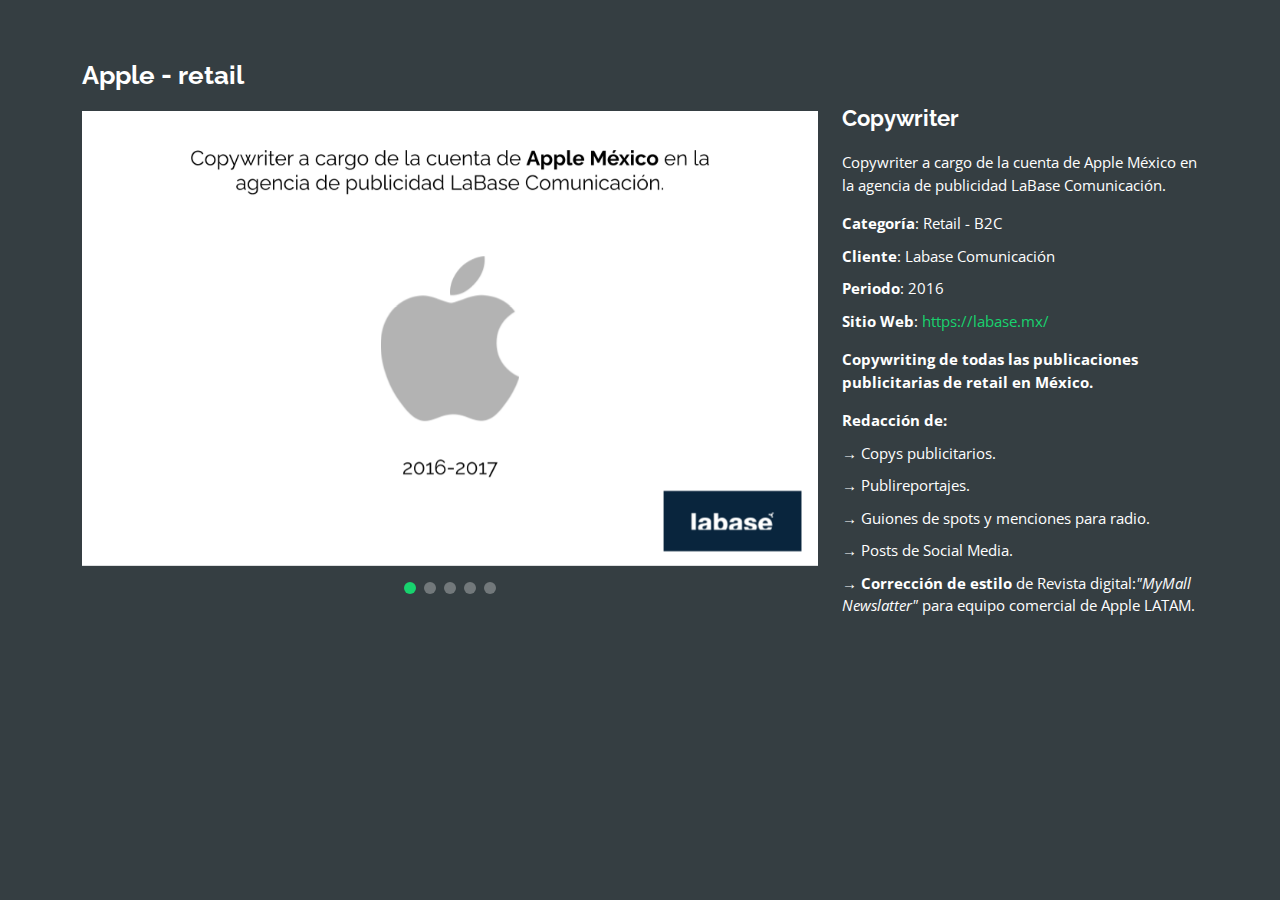
<file: detalles-Apple.html>
<!DOCTYPE html>
<html lang="en">

<head>
  <meta charset="utf-8">
  <meta content="width=device-width, initial-scale=1.0" name="viewport">

  <title>Portafolio - Apple</title>
  <meta content="" name="description">
  <meta content="" name="keywords">

  <!-- Favicons -->
  <link href="assets/img/favicon.png" rel="icon">
  <link href="assets/img/apple-touch-icon.png" rel="apple-touch-icon">

  <!-- Google Fonts -->
  <link href="https://fonts.googleapis.com/css?family=Open+Sans:300,300i,400,400i,600,600i,700,700i|Raleway:300,300i,400,400i,500,500i,600,600i,700,700i|Poppins:300,300i,400,400i,500,500i,600,600i,700,700i" rel="stylesheet">

  <!-- Vendor CSS Files -->
  <link href="assets/vendor/bootstrap/css/bootstrap.min.css" rel="stylesheet">
  <link href="assets/vendor/bootstrap-icons/bootstrap-icons.css" rel="stylesheet">
  <link href="assets/vendor/boxicons/css/boxicons.min.css" rel="stylesheet">
  <link href="assets/vendor/glightbox/css/glightbox.min.css" rel="stylesheet">
  <link href="assets/vendor/remixicon/remixicon.css" rel="stylesheet">
  <link href="assets/vendor/swiper/swiper-bundle.min.css" rel="stylesheet">

  <!-- Template Main CSS File -->
  <link href="assets/css/style.css" rel="stylesheet">

  <!-- =======================================================
  * Template Name: Personal
  * Updated: Mar 10 2023 with Bootstrap v5.2.3
  * Template URL: https://bootstrapmade.com/personal-free-resume-bootstrap-template/
  * Author: BootstrapMade.com
  * License: https://bootstrapmade.com/license/
  ======================================================== -->
</head>

<body>

  <main id="main">

    <!-- ======= Portfolio Details ======= -->
    <div id="portfolio-details" class="portfolio-details">
      <div class="container">

        <div class="row">

          <div class="col-lg-8">
            <h2 class="portfolio-title">Apple - retail</h2>

            <div class="portfolio-details-slider swiper">
              <div class="swiper-wrapper align-items-center">

                <div class="swiper-slide">
                  <img src="assets/img/portfolio/Prtflio-Apple0.png" class="portfolio-slide-img" alt="">
                </div>

                <div class="swiper-slide">
                  <img src="assets/img/portfolio/Prtflio-Apple1.png" class="portfolio-slide-img" alt="">
                </div>

                <div class="swiper-slide">
                  <img src="assets/img/portfolio/Prtflio-Apple2.png" class="portfolio-slide-img" alt="">
                </div>

                <div class="swiper-slide">
                  <img src="assets/img/portfolio/Prtflio-Apple3.png" class="portfolio-slide-img" alt="">
                </div>

                <div class="swiper-slide">
                  <img src="assets/img/portfolio/Prtflio-Apple4.png" class="portfolio-slide-img" alt="">
                </div>
                
            

              </div>
              <div class="swiper-pagination"></div>
            </div>

          </div>

          <div class="col-lg-4 portfolio-info">
            <h3><strong>Copywriter</strong></h3> 
            <p>Copywriter a cargo de la cuenta de Apple México en la agencia de publicidad LaBase Comunicación.</p>
            <ul>
              <li><strong>Categoría</strong>: Retail - B2C</li>
              <li><strong>Cliente</strong>: Labase Comunicación</li>
              <li><strong>Periodo</strong>: 2016</li>
              <li><strong>Sitio Web</strong>: <a href="https://labase.mx/">https://labase.mx/</a></li>
            </ul>

            <p><strong>Copywriting de todas las publicaciones publicitarias de retail en México.</strong>
            <ul>
              <li><strong>Redacción de:</strong></li>
              <li>→ Copys publicitarios.</li>
              <li>→ Publireportajes.</li>
              <li>→ Guiones de spots y menciones para radio.</li>
              <li>→ Posts de Social Media.</li>
              <li>→ <strong>Corrección de estilo</strong> de Revista digital:<i>"MyMall Newslatter"</i> para equipo comercial de Apple LATAM.</li>
            </ul>
            </p>
          </div>

        </div>

      </div>
    </div><!-- End Portfolio Details -->

  </main><!-- End #main -->

  <div class="credits">
    <!-- All the links in the footer should remain intact. -->
    <!-- You can delete the links only if you purchased the pro version. -->
    <!-- Licensing information: https://bootstrapmade.com/license/ -->
    <!-- Purchase the pro version with working PHP/AJAX contact form: https://bootstrapmade.com/personal-free-resume-bootstrap-template/ -->
    <!-- Designed by <a href="https://bootstrapmade.com/">BootstrapMade</a>-->
  </div>

  <!-- Vendor JS Files -->
  <script src="assets/vendor/purecounter/purecounter_vanilla.js"></script>
  <script src="assets/vendor/bootstrap/js/bootstrap.bundle.min.js"></script>
  <script src="assets/vendor/glightbox/js/glightbox.min.js"></script>
  <script src="assets/vendor/isotope-layout/isotope.pkgd.min.js"></script>
  <script src="assets/vendor/swiper/swiper-bundle.min.js"></script>
  <script src="assets/vendor/waypoints/noframework.waypoints.js"></script>
  <script src="assets/vendor/php-email-form/validate.js"></script>

  <!-- Template Main JS File -->
  <script src="assets/js/main.js"></script>

</body>

</html>
</file>
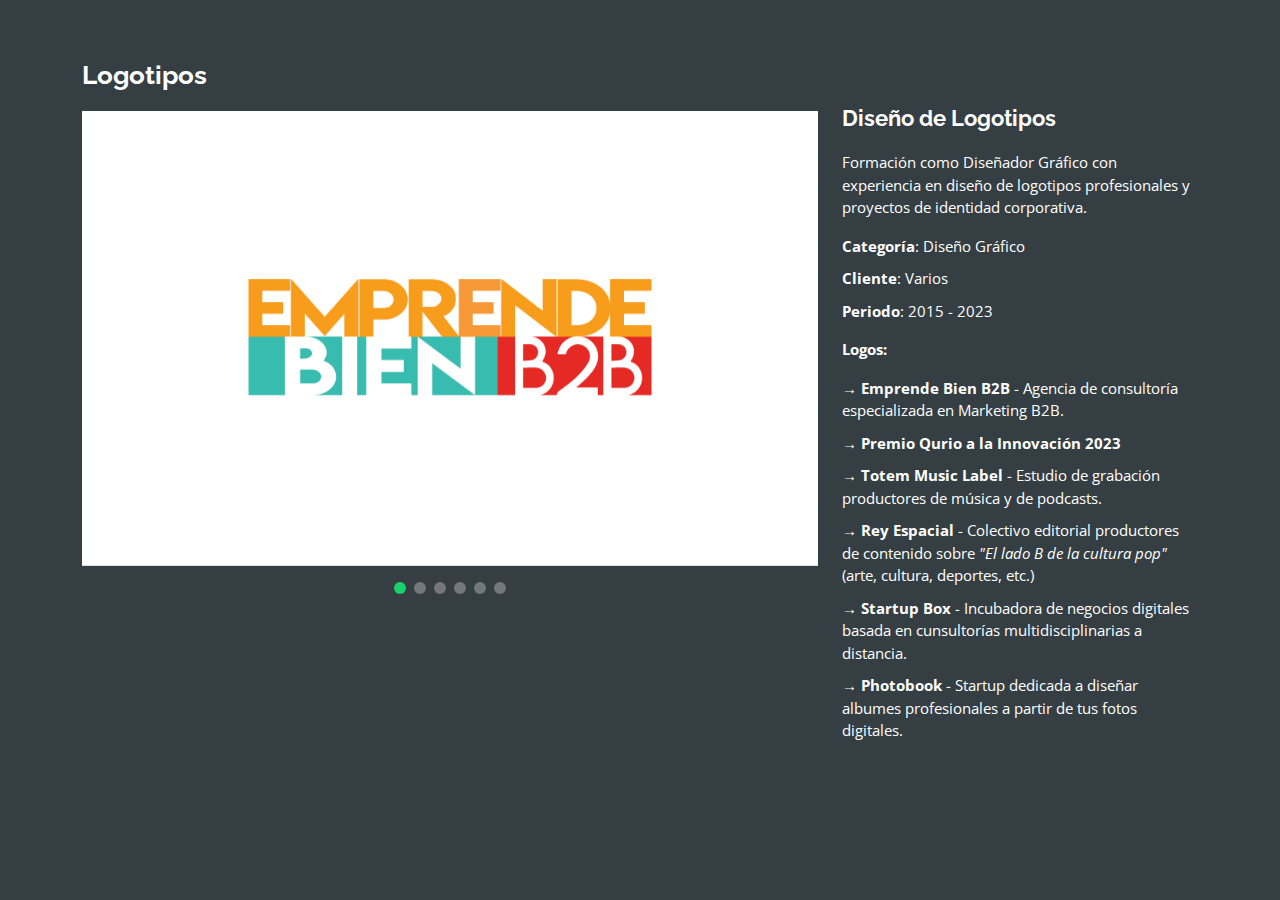
<file: detalles-Logos.html>
<!DOCTYPE html>
<html lang="en">

<head>
  <meta charset="utf-8">
  <meta content="width=device-width, initial-scale=1.0" name="viewport">

  <title>Portafolio - Diseño gráfico de Logotipos</title>
  <meta content="" name="description">
  <meta content="" name="keywords">

  <!-- Favicons -->
  <link href="assets/img/favicon.png" rel="icon">
  <link href="assets/img/apple-touch-icon.png" rel="apple-touch-icon">

  <!-- Google Fonts -->
  <link href="https://fonts.googleapis.com/css?family=Open+Sans:300,300i,400,400i,600,600i,700,700i|Raleway:300,300i,400,400i,500,500i,600,600i,700,700i|Poppins:300,300i,400,400i,500,500i,600,600i,700,700i" rel="stylesheet">

  <!-- Vendor CSS Files -->
  <link href="assets/vendor/bootstrap/css/bootstrap.min.css" rel="stylesheet">
  <link href="assets/vendor/bootstrap-icons/bootstrap-icons.css" rel="stylesheet">
  <link href="assets/vendor/boxicons/css/boxicons.min.css" rel="stylesheet">
  <link href="assets/vendor/glightbox/css/glightbox.min.css" rel="stylesheet">
  <link href="assets/vendor/remixicon/remixicon.css" rel="stylesheet">
  <link href="assets/vendor/swiper/swiper-bundle.min.css" rel="stylesheet">

  <!-- Template Main CSS File -->
  <link href="assets/css/style.css" rel="stylesheet">

  <!-- =======================================================
  * Template Name: Personal
  * Updated: Mar 10 2023 with Bootstrap v5.2.3
  * Template URL: https://bootstrapmade.com/personal-free-resume-bootstrap-template/
  * Author: BootstrapMade.com
  * License: https://bootstrapmade.com/license/
  ======================================================== -->
</head>

<body>

  <main id="main">

    <!-- ======= Portfolio Details ======= -->
    <div id="portfolio-details" class="portfolio-details">
      <div class="container">

        <div class="row">

          <div class="col-lg-8">
            <h2 class="portfolio-title">Logotipos</h2>

            <div class="portfolio-details-slider swiper">
              <div class="swiper-wrapper align-items-center">

                <div class="swiper-slide">
                  <img src="assets/img/portfolio/Prtflio-Logos1.png" class="portfolio-slide-img" alt="">
                </div>

                <div class="swiper-slide">
                  <img src="assets/img/portfolio/Prtflio-Logos2.png" class="portfolio-slide-img" alt="">
                </div>

                <div class="swiper-slide">
                  <img src="assets/img/portfolio/Prtflio-Logos3.png" class="portfolio-slide-img" alt="">
                </div>

                <div class="swiper-slide">
                  <img src="assets/img/portfolio/Prtflio-Logos5.png" class="portfolio-slide-img" alt="">
                </div>

                <div class="swiper-slide">
                  <img src="assets/img/portfolio/Prtflio-Logos4.png" class="portfolio-slide-img" alt="">
                </div>
                
                <div class="swiper-slide">
                  <img src="assets/img/portfolio/Prtflio-Logos6.png" class="portfolio-slide-img" alt="">
                </div>

              </div>
              <div class="swiper-pagination"></div>
            </div>

          </div>

          <div class="col-lg-4 portfolio-info">
            <h3><strong>Diseño de Logotipos</strong></h3> 
            <p>Formación como Diseñador Gráfico con experiencia en diseño de logotipos profesionales y proyectos de identidad corporativa.</p>
            <ul>
              <li><strong>Categoría</strong>: Diseño Gráfico</li>
              <li><strong>Cliente</strong>: Varios</li>
              <li><strong>Periodo</strong>: 2015 - 2023</li>
            </ul>

            <p><strong>Logos:</strong>
            <ul>
              <li>→ <strong>Emprende Bien B2B</strong> - Agencia de consultoría especializada en Marketing B2B.</li>
              <li>→ <strong>Premio Qurio a la Innovación 2023</strong></li>
              <li>→ <strong>Totem Music Label</strong> - Estudio de grabación productores de música y de podcasts.</li>
              <li>→ <strong>Rey Espacial</strong> - Colectivo editorial productores de contenido sobre <i>"El lado B de la cultura pop"</i> (arte, cultura, deportes, etc.)</li>
              <li>→ <strong>Startup Box</strong> - Incubadora de negocios digitales basada en cunsultorías multidisciplinarias a distancia.</li>
              <li>→ <strong>Photobook</strong> - Startup dedicada a diseñar albumes profesionales a partir de tus fotos digitales.</li>
            </ul>
            </p>
          </div>

        </div>

      </div>
    </div><!-- End Portfolio Details -->

  </main><!-- End #main -->

  <div class="credits">
    <!-- All the links in the footer should remain intact. -->
    <!-- You can delete the links only if you purchased the pro version. -->
    <!-- Licensing information: https://bootstrapmade.com/license/ -->
    <!-- Purchase the pro version with working PHP/AJAX contact form: https://bootstrapmade.com/personal-free-resume-bootstrap-template/ -->
    <!-- Designed by <a href="https://bootstrapmade.com/">BootstrapMade</a>-->
  </div>

  <!-- Vendor JS Files -->
  <script src="assets/vendor/purecounter/purecounter_vanilla.js"></script>
  <script src="assets/vendor/bootstrap/js/bootstrap.bundle.min.js"></script>
  <script src="assets/vendor/glightbox/js/glightbox.min.js"></script>
  <script src="assets/vendor/isotope-layout/isotope.pkgd.min.js"></script>
  <script src="assets/vendor/swiper/swiper-bundle.min.js"></script>
  <script src="assets/vendor/waypoints/noframework.waypoints.js"></script>
  <script src="assets/vendor/php-email-form/validate.js"></script>

  <!-- Template Main JS File -->
  <script src="assets/js/main.js"></script>

</body>

</html>
</file>
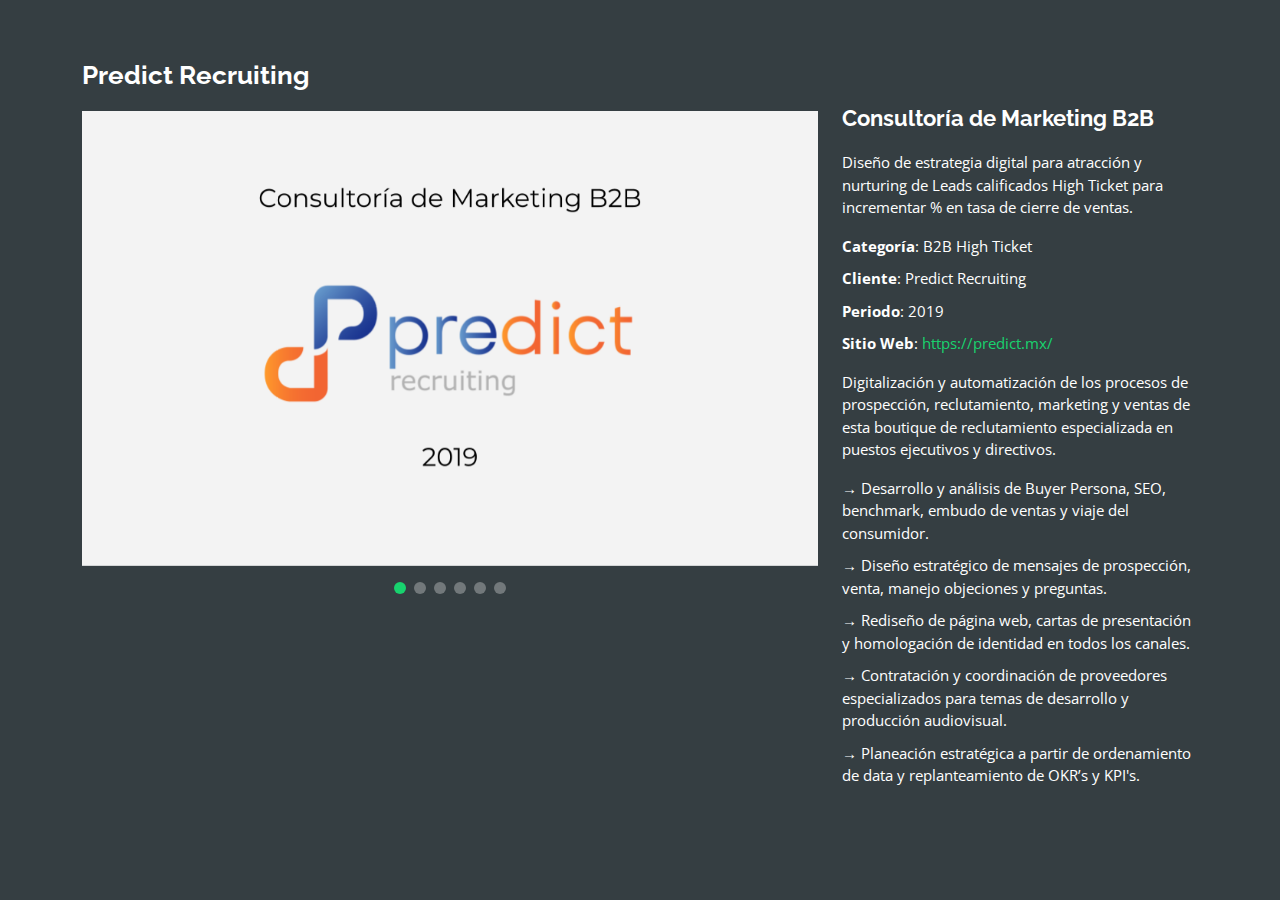
<file: detalles-Predict.html>
<!DOCTYPE html>
<html lang="en">

<head>
  <meta charset="utf-8">
  <meta content="width=device-width, initial-scale=1.0" name="viewport">

  <title>Portafolio - Predict Recruiting</title>
  <meta content="" name="description">
  <meta content="" name="keywords">

  <!-- Favicons -->
  <link href="assets/img/favicon.png" rel="icon">
  <link href="assets/img/apple-touch-icon.png" rel="apple-touch-icon">

  <!-- Google Fonts -->
  <link href="https://fonts.googleapis.com/css?family=Open+Sans:300,300i,400,400i,600,600i,700,700i|Raleway:300,300i,400,400i,500,500i,600,600i,700,700i|Poppins:300,300i,400,400i,500,500i,600,600i,700,700i" rel="stylesheet">

  <!-- Vendor CSS Files -->
  <link href="assets/vendor/bootstrap/css/bootstrap.min.css" rel="stylesheet">
  <link href="assets/vendor/bootstrap-icons/bootstrap-icons.css" rel="stylesheet">
  <link href="assets/vendor/boxicons/css/boxicons.min.css" rel="stylesheet">
  <link href="assets/vendor/glightbox/css/glightbox.min.css" rel="stylesheet">
  <link href="assets/vendor/remixicon/remixicon.css" rel="stylesheet">
  <link href="assets/vendor/swiper/swiper-bundle.min.css" rel="stylesheet">

  <!-- Template Main CSS File -->
  <link href="assets/css/style.css" rel="stylesheet">

  <!-- =======================================================
  * Template Name: Personal
  * Updated: Mar 10 2023 with Bootstrap v5.2.3
  * Template URL: https://bootstrapmade.com/personal-free-resume-bootstrap-template/
  * Author: BootstrapMade.com
  * License: https://bootstrapmade.com/license/
  ======================================================== -->
</head>

<body>

  <main id="main">

    <!-- ======= Portfolio Details ======= -->
    <div id="portfolio-details" class="portfolio-details">
      <div class="container">

        <div class="row">

          <div class="col-lg-8">
            <h2 class="portfolio-title">Predict Recruiting</h2>

            <div class="portfolio-details-slider swiper">
              <div class="swiper-wrapper align-items-center">

                <div class="swiper-slide">
                  <img src="assets/img/portfolio/Prtflio-Predict0.png" class="portfolio-slide-img" alt="">
                </div>

                <div class="swiper-slide">
                  <img src="assets/img/portfolio/Prtflio-Predict1.png" class="portfolio-slide-img" alt="">
                </div>

                <div class="swiper-slide">
                  <img src="assets/img/portfolio/Prtflio-Predict2.png" class="portfolio-slide-img" alt="">
                </div>

                <div class="swiper-slide">
                  <img src="assets/img/portfolio/Prtflio-Predict3.png" class="portfolio-slide-img" alt="">
                </div>

                <div class="swiper-slide">
                  <img src="assets/img/portfolio/Prtflio-Predict4.png" class="portfolio-slide-img" alt="">
                </div>
                
                <div class="swiper-slide">
                  <img src="assets/img/portfolio/Prtflio-Predict5.png" class="portfolio-slide-img" alt="">
                </div>

              </div>
              <div class="swiper-pagination"></div>
            </div>

          </div>

          <div class="col-lg-4 portfolio-info">
            <h3><strong>Consultoría de Marketing B2B</strong></h3> 
            <p>Diseño de estrategia digital para atracción y nurturing de Leads calificados High Ticket para incrementar % en tasa de cierre de ventas.</p>
            <ul>
              <li><strong>Categoría</strong>: B2B High Ticket</li>
              <li><strong>Cliente</strong>: Predict Recruiting</li>
              <li><strong>Periodo</strong>: 2019</li>
              <li><strong>Sitio Web</strong>: <a href="https://predict.mx/">https://predict.mx/</a></li>
            </ul>

            <p>Digitalización y automatización de los procesos de prospección, reclutamiento, marketing y ventas de esta boutique de reclutamiento especializada en puestos ejecutivos y directivos.
            <ul>
              <li>→ Desarrollo y análisis de Buyer Persona, SEO, benchmark, embudo de ventas y viaje del consumidor.</li>
              <li>→ Diseño estratégico de mensajes de prospección, venta, manejo objeciones y preguntas.</li>
              <li>→ Rediseño de página web, cartas de presentación y homologación de identidad en todos los canales.</li>
              <li>→ Contratación y coordinación de proveedores especializados para temas de desarrollo y producción audiovisual.</li>
              <li>→ Planeación estratégica a partir de ordenamiento de data y replanteamiento de OKR’s y KPI's.</li>
            </ul>
            </p>
          </div>

        </div>

      </div>
    </div><!-- End Portfolio Details -->

  </main><!-- End #main -->

  <div class="credits">
    <!-- All the links in the footer should remain intact. -->
    <!-- You can delete the links only if you purchased the pro version. -->
    <!-- Licensing information: https://bootstrapmade.com/license/ -->
    <!-- Purchase the pro version with working PHP/AJAX contact form: https://bootstrapmade.com/personal-free-resume-bootstrap-template/ -->
    <!-- Designed by <a href="https://bootstrapmade.com/">BootstrapMade</a>-->
  </div>

  <!-- Vendor JS Files -->
  <script src="assets/vendor/purecounter/purecounter_vanilla.js"></script>
  <script src="assets/vendor/bootstrap/js/bootstrap.bundle.min.js"></script>
  <script src="assets/vendor/glightbox/js/glightbox.min.js"></script>
  <script src="assets/vendor/isotope-layout/isotope.pkgd.min.js"></script>
  <script src="assets/vendor/swiper/swiper-bundle.min.js"></script>
  <script src="assets/vendor/waypoints/noframework.waypoints.js"></script>
  <script src="assets/vendor/php-email-form/validate.js"></script>

  <!-- Template Main JS File -->
  <script src="assets/js/main.js"></script>

</body>

</html>
</file>
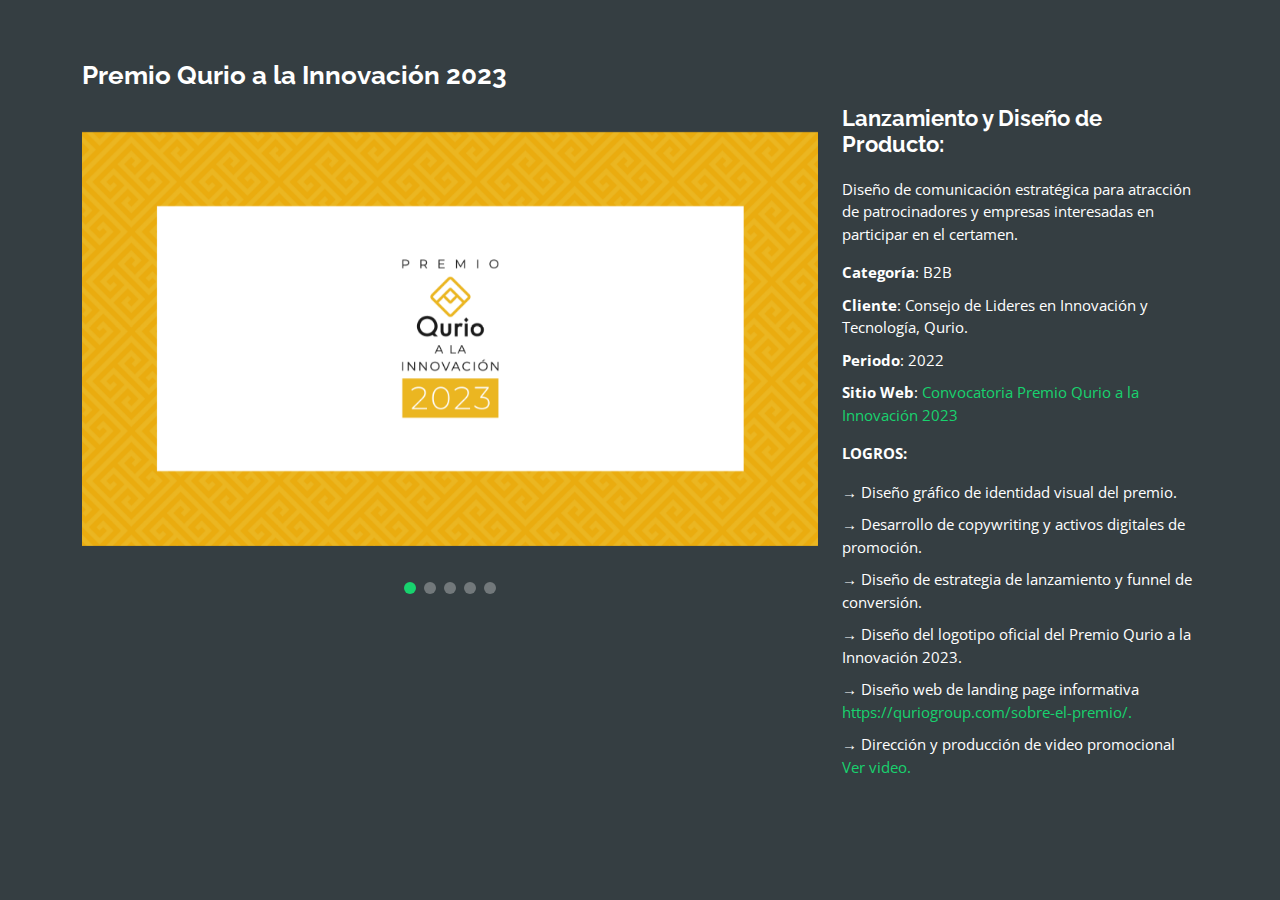
<file: detalles-PremioQurio.html>
<!DOCTYPE html>
<html lang="en">

<head>
  <meta charset="utf-8">
  <meta content="width=device-width, initial-scale=1.0" name="viewport">

  <title>Portafolio - Premio Qurio a la Innovación</title>
  <meta content="" name="description">
  <meta content="" name="keywords">

  <!-- Favicons -->
  <link href="assets/img/favicon.png" rel="icon">
  <link href="assets/img/apple-touch-icon.png" rel="apple-touch-icon">

  <!-- Google Fonts -->
  <link href="https://fonts.googleapis.com/css?family=Open+Sans:300,300i,400,400i,600,600i,700,700i|Raleway:300,300i,400,400i,500,500i,600,600i,700,700i|Poppins:300,300i,400,400i,500,500i,600,600i,700,700i" rel="stylesheet">

  <!-- Vendor CSS Files -->
  <link href="assets/vendor/bootstrap/css/bootstrap.min.css" rel="stylesheet">
  <link href="assets/vendor/bootstrap-icons/bootstrap-icons.css" rel="stylesheet">
  <link href="assets/vendor/boxicons/css/boxicons.min.css" rel="stylesheet">
  <link href="assets/vendor/glightbox/css/glightbox.min.css" rel="stylesheet">
  <link href="assets/vendor/remixicon/remixicon.css" rel="stylesheet">
  <link href="assets/vendor/swiper/swiper-bundle.min.css" rel="stylesheet">

  <!-- Template Main CSS File -->
  <link href="assets/css/style.css" rel="stylesheet">

  <!-- =======================================================
  * Template Name: Personal
  * Updated: Mar 10 2023 with Bootstrap v5.2.3
  * Template URL: https://bootstrapmade.com/personal-free-resume-bootstrap-template/
  * Author: BootstrapMade.com
  * License: https://bootstrapmade.com/license/
  ======================================================== -->
</head>

<body>

  <main id="main">

    <!-- ======= Portfolio Details ======= -->
    <div id="portfolio-details" class="portfolio-details">
      <div class="container">

        <div class="row">

          <div class="col-lg-8">
            <h2 class="portfolio-title">Premio Qurio a la Innovación 2023</h2>

            <div class="portfolio-details-slider swiper">
              <div class="swiper-wrapper align-items-center">

                <div class="swiper-slide">
                  <img src="assets/img/portfolio/Prtflio-PQurio0.png" class="portfolio-slide-img" alt="">
                </div>

                <div class="swiper-slide">
                  <img src="assets/img/portfolio/Prtflio-PQurio1.png" class="portfolio-slide-img" alt="">
                </div>

                <div class="swiper-slide">
                  <img src="assets/img/portfolio/Prtflio-PQurio2.png" class="portfolio-slide-img" alt="">
                </div>

                <div class="swiper-slide">
                  <img src="assets/img/portfolio/Prtflio-PQurio3.png" class="portfolio-slide-img" alt="">
                </div>

                <div class="swiper-slide">
                 <!-- <iframe width="100%" height="400" src="https://www.youtube.com/embed/tWZQwfl2ZBY" title="YouTube video player" frameborder="0" allow="accelerometer; autoplay; clipboard-write; encrypted-media; gyroscope; picture-in-picture; web-share" allowfullscreen></iframe>-->
                 <a href="https://youtu.be/tWZQwfl2ZBY" target="_blank" rel="noopener noreferrer"><img src="assets/img/portfolio/Prtflio-PQurio4.png" class="portfolio-slide-img" alt=""></a>
                </div>

              </div>
              <div class="swiper-pagination"></div>
            </div>

          </div>

          <div class="col-lg-4 portfolio-info">
            <h3><strong>Lanzamiento y Diseño de Producto:</strong></h3> 
            <p>Diseño de comunicación estratégica para atracción de patrocinadores y empresas interesadas en participar en el certamen.</p>
            <ul>
              <li><strong>Categoría</strong>: B2B </li>
              <li><strong>Cliente</strong>: Consejo de Lideres en Innovación y Tecnología, Qurio.</li>
              <li><strong>Periodo</strong>: 2022</li>
              <li><strong>Sitio Web</strong>: <a href="https://quriogroup.com/sobre-el-premio/">Convocatoria Premio Qurio a la Innovación 2023</a></li>
            </ul>

            <p><strong>LOGROS:</strong>
            <ul>
              <li>→ Diseño gráfico de identidad visual del premio.</li>
              <li>→ Desarrollo de copywriting y activos digitales de promoción.</li>
              <li>→ Diseño de estrategia de lanzamiento y funnel de conversión.</li>
              <li>→ Diseño del logotipo oficial del Premio Qurio a la Innovación 2023.</li>
              <li>→ Diseño web de landing page informativa <a href="https://quriogroup.com/sobre-el-premio/">https://quriogroup.com/sobre-el-premio/.</a></li>
              <li>→ Dirección y producción de video promocional <a href="https://youtu.be/tWZQwfl2ZBY" target="_blank" rel="noopener noreferrer">Ver video.</a></li>
            </ul>
            </p>
          </div>

        </div>

      </div>
    </div><!-- End Portfolio Details -->

  </main><!-- End #main -->

  <div class="credits">
    <!-- All the links in the footer should remain intact. -->
    <!-- You can delete the links only if you purchased the pro version. -->
    <!-- Licensing information: https://bootstrapmade.com/license/ -->
    <!-- Purchase the pro version with working PHP/AJAX contact form: https://bootstrapmade.com/personal-free-resume-bootstrap-template/ -->
    <!-- Designed by <a href="https://bootstrapmade.com/">BootstrapMade</a>-->
  </div>

  <!-- Vendor JS Files -->
  <script src="assets/vendor/purecounter/purecounter_vanilla.js"></script>
  <script src="assets/vendor/bootstrap/js/bootstrap.bundle.min.js"></script>
  <script src="assets/vendor/glightbox/js/glightbox.min.js"></script>
  <script src="assets/vendor/isotope-layout/isotope.pkgd.min.js"></script>
  <script src="assets/vendor/swiper/swiper-bundle.min.js"></script>
  <script src="assets/vendor/waypoints/noframework.waypoints.js"></script>
  <script src="assets/vendor/php-email-form/validate.js"></script>

  <!-- Template Main JS File -->
  <script src="assets/js/main.js"></script>

</body>

</html>
</file>
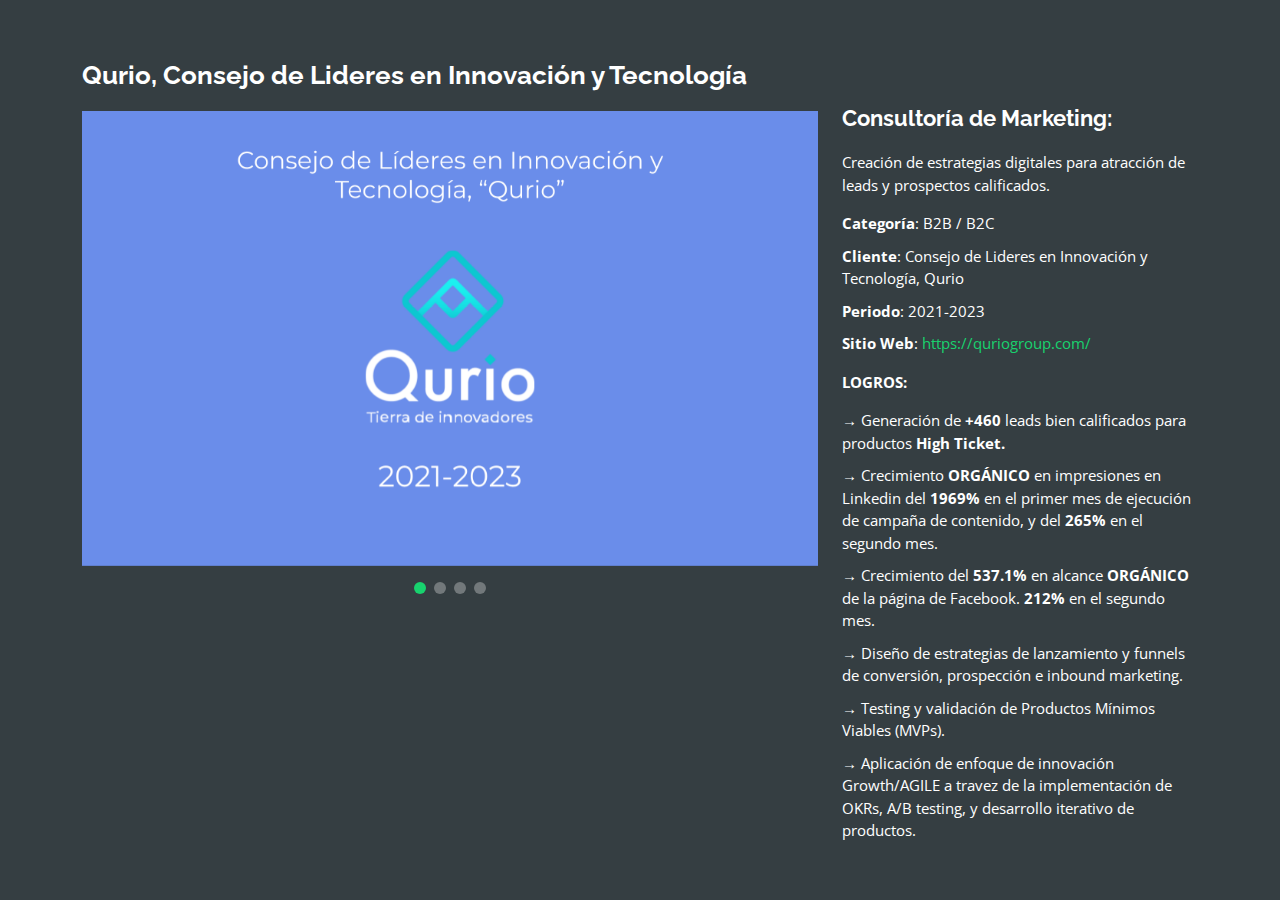
<file: detalles-Qurio.html>
<!DOCTYPE html>
<html lang="en">

<head>
  <meta charset="utf-8">
  <meta content="width=device-width, initial-scale=1.0" name="viewport">

  <title>Portafolio - Qurio, Consejo de Lideres en Innovación y Tecnología</title>
  <meta content="" name="description">
  <meta content="" name="keywords">

  <!-- Favicons -->
  <link href="assets/img/favicon.png" rel="icon">
  <link href="assets/img/apple-touch-icon.png" rel="apple-touch-icon">

  <!-- Google Fonts -->
  <link href="https://fonts.googleapis.com/css?family=Open+Sans:300,300i,400,400i,600,600i,700,700i|Raleway:300,300i,400,400i,500,500i,600,600i,700,700i|Poppins:300,300i,400,400i,500,500i,600,600i,700,700i" rel="stylesheet">

  <!-- Vendor CSS Files -->
  <link href="assets/vendor/bootstrap/css/bootstrap.min.css" rel="stylesheet">
  <link href="assets/vendor/bootstrap-icons/bootstrap-icons.css" rel="stylesheet">
  <link href="assets/vendor/boxicons/css/boxicons.min.css" rel="stylesheet">
  <link href="assets/vendor/glightbox/css/glightbox.min.css" rel="stylesheet">
  <link href="assets/vendor/remixicon/remixicon.css" rel="stylesheet">
  <link href="assets/vendor/swiper/swiper-bundle.min.css" rel="stylesheet">

  <!-- Template Main CSS File -->
  <link href="assets/css/style.css" rel="stylesheet">

  <!-- =======================================================
  * Template Name: Personal
  * Updated: Mar 10 2023 with Bootstrap v5.2.3
  * Template URL: https://bootstrapmade.com/personal-free-resume-bootstrap-template/
  * Author: BootstrapMade.com
  * License: https://bootstrapmade.com/license/
  ======================================================== -->
</head>
<div id="portfolio-details" class="portfolio-details">
  <div class="container">

<body>
  
  <main id="main">

    <!-- ======= Portfolio Details ======= -->
        
        <div class="row">

          <div class="col-lg-8">
            <h2 class="portfolio-title">Qurio, Consejo de Lideres en Innovación y Tecnología</h2>

            <div class="portfolio-details-slider swiper">
              <div class="swiper-wrapper align-items-center">

                <div class="swiper-slide">
                  <img src="assets/img/portfolio/Prtflio-Qurio0.png" class="portfolio-slide-img" alt="">
                </div>

                <div class="swiper-slide">
                  <img src="assets/img/portfolio/Prtflio-Qurio1.png" class="portfolio-slide-img" alt="">
                </div>

                <div class="swiper-slide">
                  <img src="assets/img/portfolio/Prtflio-Qurio3.png" class="portfolio-slide-img" alt="">
                </div>

                <div class="swiper-slide">
                  <img src="assets/img/portfolio/Prtflio-Qurio2.png" class="portfolio-slide-img" alt="">
                </div>

              </div>
              <div class="swiper-pagination"></div>
            </div>

          </div>

          <div class="col-lg-4 portfolio-info">
            <h3><strong>Consultoría de Marketing:</strong></h3>
              <p>Creación de estrategias digitales para atracción de leads y prospectos calificados.</p>
            <ul>
              <li><strong>Categoría</strong>: B2B / B2C </li>
              <li><strong>Cliente</strong>: Consejo de Lideres en Innovación y Tecnología, Qurio</li>
              <li><strong>Periodo</strong>: 2021-2023</li>
              <li><strong>Sitio Web</strong>: <a href="https://quriogroup.com/">https://quriogroup.com/</a></li>
            </ul>

            <p><strong>LOGROS:</strong>
            <ul>
              <li>→ Generación de <strong>+460</strong> leads bien calificados para productos <strong>High Ticket.</strong></li>
              <li>→ Crecimiento <strong>ORGÁNICO</strong> en impresiones en Linkedin del <strong>1969%</strong> en el primer mes de ejecución de campaña de contenido, y del <strong>265%</strong> en el segundo mes.</li>
              <li>→ Crecimiento del <strong>537.1%</strong> en alcance <strong>ORGÁNICO</strong> de la página de Facebook. <strong>212%</strong> en el segundo mes.</li>
              <li>→ Diseño de estrategias de lanzamiento y funnels de conversión, prospección e inbound marketing.</li>
              <li>→ Testing y validación de Productos Mínimos Viables (MVPs).</li>
              <li>→ Aplicación de enfoque de innovación Growth/AGILE a travez de la implementación de OKRs, A/B testing, y desarrollo iterativo de productos.</li>
            </ul>
            </p>
          </div>

        </div>

      </div>
    </div><!-- End Portfolio Details -->

  </main><!-- End #main -->

  <div class="credits">
    <!-- All the links in the footer should remain intact. -->
    <!-- You can delete the links only if you purchased the pro version. -->
    <!-- Licensing information: https://bootstrapmade.com/license/ -->
    <!-- Purchase the pro version with working PHP/AJAX contact form: https://bootstrapmade.com/personal-free-resume-bootstrap-template/ -->
    <!-- Designed by <a href="https://bootstrapmade.com/">BootstrapMade</a>-->
  </div>

  <!-- Vendor JS Files -->
  <script src="assets/vendor/purecounter/purecounter_vanilla.js"></script>
  <script src="assets/vendor/bootstrap/js/bootstrap.bundle.min.js"></script>
  <script src="assets/vendor/glightbox/js/glightbox.min.js"></script>
  <script src="assets/vendor/isotope-layout/isotope.pkgd.min.js"></script>
  <script src="assets/vendor/swiper/swiper-bundle.min.js"></script>
  <script src="assets/vendor/waypoints/noframework.waypoints.js"></script>
  <script src="assets/vendor/php-email-form/validate.js"></script>

  <!-- Template Main JS File -->
  <script src="assets/js/main.js"></script>

</body>

</html>
</file>
<file: assets/css/style.css>
/**
* Template Name: Personal
* Updated: Mar 10 2023 with Bootstrap v5.2.3
* Template URL: https://bootstrapmade.com/personal-free-resume-bootstrap-template/
* Author: BootstrapMade.com
* License: https://bootstrapmade.com/license/
*/

/*--------------------------------------------------------------
# General
--------------------------------------------------------------*/
/*body {
  font-family: "Open Sans", sans-serif;
  background-color: #31383B;
  color: #fff;
  position: absolute;
  background: #38383859;
  top: 0;
  right: 0;
  bottom: 0;
  left: 0;
  width: 100%;
  height: 100%;
  object-fit: cover;
  ;
}



body::before {
  content: "img\portfolio\video-fondo.mp4";
  position: fixed;
  left: 0;
  right: 0;
  top: 0;
  height: 100vh;
  z-index: -1;
  background-color: #31383B; /* Color de fondo de respaldo 
}

#video-fondo {
  position: absolute;
  top: 0;
  right: 0;
  bottom: 0;
  left: 0;
  width: 100%;
  height: 100%;
  object-fit: cover; /* Ajuste del video al tamaño del contenedor 
}*/

body {
  margin: 0;
  padding: 0;
  font-family: "Open Sans", sans-serif;
  background-color: #31383B;
  color: #fff;
}

#video-fondo {
  position: fixed;
  top: 0;
  left: 0;
  width: 100%;
  height: 100%;
  z-index: -1;
  object-fit: cover;
}



@media (min-width: 1024px) {
  body::before {
    background-attachment: fixed;
  }
}

a {
  color: #18d26e;
  text-decoration: none;
}

a:hover {
  color: #35e888;
  text-decoration: none;
}

h1,
h2,
h3,
h4,
h5,
h6 {
  font-family: "Raleway", sans-serif;
}

/*--------------------------------------------------------------
# Header
--------------------------------------------------------------*/
#header {
  transition: ease-in-out 0.3s;
  position: relative;
  height: 100vh;
  display: flex;
  align-items: center;
  z-index: 997;
  overflow-y: auto;
}

#header * {
  transition: ease-in-out 0.3s;
}

#header h1 {
  font-size: 48px;
  margin: 0;
  padding: 0;
  line-height: 1;
  font-weight: 700;
  font-family: "Poppins", sans-serif;
}

#header h1 a,
#header h1 a:hover {
  color: #fff;
  line-height: 1;
  display: inline-block;
}

#header h2 {
  font-size: 24px;
  margin-top: 20px;
  color: rgba(255, 255, 255, 0.8);
}

#header h2 span {
  color: #fff;
  border-bottom: 2px solid #18d26e;
  padding-bottom: 6px;
}

#header img {
  padding: 0;
  margin: 0;
}

#header .social-links {
  margin-top: 40px;
  display: flex;
}

#header .social-links a {
  font-size: 16px;
  display: flex;
  justify-content: center;
  align-items: center;
  background: rgba(255, 255, 255, 0.1);
  color: #fff;
  line-height: 1;
  margin-right: 8px;
  border-radius: 50%;
  width: 40px;
  height: 40px;
}

#header .social-links a:hover {
  background: #18d26e;
}

@media (max-width: 992px) {
  #header h1 {
    font-size: 36px;
  }

  #header h2 {
    font-size: 20px;
    line-height: 30px;
  }

  #header .social-links {
    margin-top: 15px;
  }

  #header .container {
    display: flex;
    flex-direction: column;
    align-items: center;
  }

  
  #video-fondo {
    position: fixed;
    top: 0;
    left: 0;
    width: 100%;
    height: 100%;
    object-fit: cover;
    z-index: -1;
  }
}

/* Header Top */
#header.header-top {
  height: 80px;
  position: fixed;
  left: 0;
  top: 0;
  right: 0;
  background: rgba(0, 0, 0, 0.9);
}

#header.header-top .social-links,
#header.header-top h2 {
  display: none;
}

#header.header-top h1 {
  margin-right: auto;
  font-size: 36px;
}

#header.header-top .container {
  display: flex;
  align-items: center;
}

#header.header-top .navbar {
  margin: 0;
}

@media (max-width: 768px) {
  #header.header-top {
    height: 60px;
  }

  #header.header-top h1 {
    font-size: 26px;
  }
}

/*--------------------------------------------------------------
# Navigation Menu
--------------------------------------------------------------*/
/**
* Desktop Navigation 
*/
.navbar {
  padding: 0;
  margin-top: 35px;
}

.navbar ul {
  margin: 0;
  padding: 0;
  display: flex;
  list-style: none;
  align-items: center;
}

.navbar li {
  position: relative;
}

.navbar li+li {
  margin-left: 30px;
}

.navbar a,
.navbar a:focus {
  display: flex;
  align-items: center;
  justify-content: space-between;
  padding: 0;
  font-family: "Poppins", sans-serif;
  font-size: 16px;
  font-weight: 400;
  color: rgba(255, 255, 255, 0.7);
  white-space: nowrap;
  transition: 0.3s;
}

.navbar a i,
.navbar a:focus i {
  font-size: 12px;
  line-height: 0;
  margin-left: 5px;
}

.navbar a:before {
  content: "";
  position: absolute;
  width: 0;
  height: 2px;
  bottom: -4px;
  left: 0;
  background-color: #18d26e;
  visibility: hidden;
  width: 0px;
  transition: all 0.3s ease-in-out 0s;
}

.navbar a:hover:before,
.navbar li:hover>a:before,
.navbar .active:before {
  visibility: visible;
  width: 25px;
}

.navbar a:hover,
.navbar .active,
.navbar .active:focus,
.navbar li:hover>a {
  color: #fff;
}

/**
* Mobile Navigation 
*/
.mobile-nav-toggle {
  color: #fff;
  font-size: 28px;
  cursor: pointer;
  display: none;
  line-height: 0;
  transition: 0.5s;
  position: fixed;
  right: 15px;
  top: 15px;
}

@media (max-width: 991px) {
  .mobile-nav-toggle {
    display: block;
  }

  .navbar ul {
    display: none;
  }
}

.navbar-mobile {
  position: fixed;
  overflow: hidden;
  top: 0;
  right: 0;
  left: 0;
  bottom: 0;
  background: rgba(0, 0, 0, 0.9);
  transition: 0.3s;
  z-index: 999;
  margin-top: 0;
}

.navbar-mobile .mobile-nav-toggle {
  position: absolute;
  top: 15px;
  right: 15px;
}

.navbar-mobile ul {
  display: block;
  position: absolute;
  top: 55px;
  right: 15px;
  bottom: 45px;
  left: 15px;
  padding: 10px 0;
  overflow-y: auto;
  transition: 0.3s;
  border: 2px solid rgba(255, 255, 255, 0.2);
}

.navbar-mobile li {
  padding: 12px 20px;
}

.navbar-mobile li+li {
  margin: 0;
}

.navbar-mobile a,
.navbar-mobile a:focus {
  font-size: 16px;
  position: relative;
}

/*--------------------------------------------------------------
# Sections General
--------------------------------------------------------------*/
section {
  overflow: hidden;
  position: absolute;
  width: 100%;
  top: 140px;
  bottom: 100%;
  opacity: 0;
  transition: ease-in-out 0.4s;
  z-index: 2;
}

section.section-show {
  top: 100px;
  bottom: auto;
  opacity: 1;
  padding-bottom: 45px;
}

section .container {
  background: rgba(0, 0, 0, 0.9);
  padding: 30px;
}

@media (max-width: 768px) {
  section {
    top: 120px;
  }

  section.section-show {
    top: 80px;
  }
}

.section-title h2 {
  font-size: 14px;
  font-weight: 500;
  padding: 0;
  line-height: 1px;
  margin: 0 0 20px 0;
  letter-spacing: 2px;
  text-transform: uppercase;
  color: #aaaaaa;
  font-family: "Poppins", sans-serif;
}

.section-title h2::after {
  content: "";
  width: 120px;
  height: 1px;
  display: inline-block;
  background: #4ceb95;
  margin: 4px 10px;
}

.section-title p {
  margin: 0;
  margin: -15px 0 15px 0;
  font-size: 36px;
  font-weight: 700;
  text-transform: uppercase;
  font-family: "Poppins", sans-serif;
  color: #fff;
}

.espacio {
  height: 30px; /* Ajusta la altura según la cantidad de espacio deseada */
}

/*--------------------------------------------------------------
# About
--------------------------------------------------------------*/
.about-me .content h3 {
  font-weight: 700;
  font-size: 26px;
  color: #18d26e;
}

.about-me .content ul {
  list-style: none;
  padding: 50;
}

.about-me .content ul li {
  margin-bottom: 20px;
  display: flex;
  align-items: top;
}

.about-me .content ul strong {
  margin-right: 10px;
}

.about-me .content ul i {
  font-size: 16px;
  margin-right: 5px;
  color: #18d26e;
  line-height: 0;
}

.about-me .content p:last-child {
  margin-bottom: 0;
}

/*--------------------------------------------------------------
# Counts
--------------------------------------------------------------*/
.counts {
  padding: 70px 0 60px;
}

.counts .count-box {
  padding: 30px 30px 25px 30px;
  width: 100%;
  position: relative;
  text-align: center;
  background: rgba(255, 255, 255, 0.08);
}

.counts .count-box i {
  position: absolute;
  top: -25px;
  left: 50%;
  transform: translateX(-50%);
  font-size: 24px;
  background: rgba(255, 255, 255, 0.1);
  padding: 12px;
  color: #18d26e;
  border-radius: 50px;
  line-height: 0;
}

.counts .count-box span {
  font-size: 36px;
  display: block;
  font-weight: 600;
  color: #fff;
}

.counts .count-box p {
  padding: 0;
  margin: 0;
  font-family: "Raleway", sans-serif;
  font-size: 14px;
}

/*--------------------------------------------------------------
# Skills
--------------------------------------------------------------*/
.skills .progress {
  height: 60px;
  display: block;
  background: none;
  border-radius: 0;
}

.skills .progress .skill {
  padding: 10px 0;
  margin: 0;
  text-transform: uppercase;
  display: block;
  font-weight: 600;
  font-family: "Poppins", sans-serif;
  color: #fff;
}

.skills .progress .skill .val {
  float: right;
  font-style: normal;
}

.skills .progress-bar-wrap {
  background: rgba(255, 255, 255, 0.2);
}

.skills .progress-bar {
  width: 1px;
  height: 10px;
  transition: 0.9s;
  background-color: #18d26e;
}

/*--------------------------------------------------------------
# Interests
--------------------------------------------------------------*/
.interests .icon-box {
  display: flex;
  align-items: center;
  padding: 20px;
  background: rgba(255, 255, 255, 0.08);
  transition: ease-in-out 0.3s;
}

.interests .icon-box i {
  font-size: 32px;
  padding-right: 10px;
  line-height: 1;
}

.interests .icon-box h3 {
  font-weight: 700;
  margin: 0;
  padding: 0;
  line-height: 1;
  font-size: 16px;
  color: #fff;
}

.interests .icon-box:hover {
  background: rgba(255, 255, 255, 0.12);
}

/*--------------------------------------------------------------
# Testimonials
--------------------------------------------------------------*/
.testimonials .testimonials-carousel,
.testimonials .testimonials-slider {
  overflow: hidden;
}

.testimonials .testimonial-item {
  box-sizing: content-box;
  min-height: 320px;
}

.testimonials .testimonial-item .testimonial-img {
  width: 90px;
  border-radius: 50%;
  margin: -40px 0 0 40px;
  position: relative;
  z-index: 2;
  border: 6px solid rgba(255, 255, 255, 0.12);
}

.testimonials .testimonial-item h3 {
  font-size: 18px;
  font-weight: bold;
  margin: 10px 0 5px 45px;
  color: #fff;
}

.testimonials .testimonial-item h4 {
  font-size: 14px;
  color: #999;
  margin: 0 0 0 45px;
}

.testimonials .testimonial-item .quote-icon-left,
.testimonials .testimonial-item .quote-icon-right {
  color: rgba(255, 255, 255, 0.25);
  font-size: 26px;
}

.testimonials .testimonial-item .quote-icon-left {
  display: inline-block;
  left: -5px;
  position: relative;
}

.testimonials .testimonial-item .quote-icon-right {
  display: inline-block;
  right: -5px;
  position: relative;
  top: 10px;
}

.testimonials .testimonial-item p {
  font-style: italic;
  margin: 0 15px 0 15px;
  padding: 20px 20px 60px 20px;
  background: rgba(255, 255, 255, 0.1);
  position: relative;
  border-radius: 6px;
  position: relative;
  z-index: 1;
}

.testimonials .swiper-pagination {
  margin-top: 20px;
  position: relative;
}

.testimonials .swiper-pagination .swiper-pagination-bullet {
  width: 12px;
  height: 12px;
  opacity: 1;
  background-color: rgba(255, 255, 255, 0.3);
}

.testimonials .swiper-pagination .swiper-pagination-bullet-active {
  background-color: #18d26e;
}

/*--------------------------------------------------------------
# Resume
--------------------------------------------------------------*/
.resume .mi-boton {
  display: inline-block;
  margin: 0 auto;
  margin-top: 30px;
  margin-bottom: 50px;
  background-color: #18d26e;
  color: white;
  text-align: center;
  padding: 10px 20px;
  border-radius: 5px;
  text-decoration: none;
  height: inherit;
  width: fit-content;
  transition: background-color 0.3s, color 0.3s;
}

.resume .mi-boton:hover {
  background-color: #3c3c3c;
  color: white;
}

.resume .mi-boton:focus {
  outline: none;
}

.resume .contenedor {
  display: flex;
  justify-content: center;
}

.resume .resume-title {
  font-size: 26px;
  font-weight: 700;
  margin-top: 20px;
  margin-bottom: 20px;
  color: #fff;
}

.resume .resume-item {
  padding: 0 0 20px 20px;
  margin-top: -2px;
  border-left: 2px solid rgba(255, 255, 255, 0.2);
  position: relative;
}

.resume .resume-item h4 {
  line-height: 18px;
  font-size: 18px;
  font-weight: 600;
  text-transform: uppercase;
  font-family: "Poppins", sans-serif;
  color: #18d26e;
  margin-bottom: 10px;
}

.resume .resume-item h5 {
  font-size: 16px;
  background: rgba(255, 255, 255, 0.15);
  padding: 5px 15px;
  display: inline-block;
  font-weight: 600;
  margin-bottom: 10px;
}

.resume .resume-item ul {
  padding-left: 20px;
}

.resume .resume-item ul li {
  padding-bottom: 10px;
}

.resume .resume-item:last-child {
  padding-bottom: 0;
}

.resume .resume-item::before {
  content: "";
  position: absolute;
  width: 16px;
  height: 16px;
  border-radius: 50px;
  left: -9px;
  top: 0;
  background: #18d26e;
  border: 2px solid #18d26e;
}

/*--------------------------------------------------------------
# Services
--------------------------------------------------------------*/

/* Agrega estilos para el enlace del botón */
.services .mi-boton {
  display: inline-block;
  margin:0 auto;
  background-color: #18d26e;
  color: white;
  text-align: center;
  padding: 10px 20px;
  border-radius: 5px;
  text-decoration: none;
  height: inherit;
  transition: background-color 0.3s, color 0.3s;
}

.services .mi-boton:hover {
  background-color: #3c3c3c;
  color: white;
}

.services .mi-boton:focus {
  outline: none;
}

.services .icon-box {
  text-align: center;
  background: rgba(204, 204, 204, 0.1);
  padding: 80px 20px;
  transition: all ease-in-out 0.3s;
}

.services .icon-box .icon {
  margin: 0 auto;
  width: 64px;
  height: 64px;
  background: #18d26e;
  border-radius: 5px;
  transition: all 0.3s ease-out 0s;
  display: flex;
  align-items: center;
  justify-content: center;
  margin-bottom: 20px;
  transform-style: preserve-3d;
}

.services .icon-box .icon i {
  color: #fff;
  font-size: 28px;
}

.services .icon-box .icon::before {
  position: absolute;
  content: "";
  left: -8px;
  top: -8px;
  height: 100%;
  width: 100%;
  background: rgba(255, 255, 255, 0.15);
  border-radius: 5px;
  transition: all 0.3s ease-out 0s;
  transform: translateZ(-1px);
}

.services .icon-box h4 {
  font-weight: 700;
  margin-bottom: 15px;
  font-size: 24px;
}

.services .icon-box h4 a {
  color: #fff;
}

.services .icon-box p {
  line-height: 24px;
  font-size: 14px;
  margin-bottom: 0;
}

.services .icon-box:hover {
  background: #18d26e;
  border-color: #18d26e;
}

.services .icon-box:hover .icon {
  background: #fff;
}

.services .icon-box:hover .icon i {
  color: #18d26e;
}

.services .icon-box:hover .icon::before {
  background: #35e888;
}

.services .icon-box:hover h4 a,
.services .icon-box:hover p {
  color: #fff;
}

/*--------------------------------------------------------------
# botones-servicios
--------------------------------------------------------------*/

/* Agrega estilos para el enlace del botón */
.boton .mi-boton {
  display: inline-block;
  margin:0 auto;
  margin-bottom: 30px;
  background-color: #18d26e;
  color: white;
  text-align: center;
  padding: 10px 20px;
  border-radius: 5px;
  text-decoration: none;
  height: inherit;
  transition: background-color 0.3s, color 0.3s;
}

.boton .mi-boton:hover {
  background-color: #3c3c3c;
  color: white;
}

.boton .mi-boton:focus {
  outline: none;
}

.boton .icon-box {
  display: inline-block;
  text-align: center;
  background: rgba(204, 204, 204, 0.1);
  width: calc(50% - 3%); /* Calcula el ancho para 3 columnas con espacio entre ellas */
  margin-bottom: 20px;
  transition: all ease-in-out 0.3s;
  padding: 40px 20px;
}

.boton .row {
  display: flex;
  justify-content: space-between; /* Distribuye las cajas equitativamente en desktop */
  flex-wrap: wrap; /* Permite que las cajas se ajusten en varias filas */
}

@media (max-width: 768px) {
  .boton .row {
    flex-direction: column; /* Cambia a una disposición de columnas en móvil */
    align-items: center; /* Centra las cajas en móvil */
  }

  .boton .icon-box {
    width: 100%; /* Ocupa todo el ancho en móvil */
  }
}

.boton .icon-box .icon {
  margin: 0 auto;
  width: 64px;
  height: 64px;
  background: #18d26e;
  border-radius: 5px;
  transition: all 0.3s ease-out 0s;
  display: flex;
  align-items: center;
  justify-content: center;
  margin-bottom: 5px;
  transform-style: preserve-3d;
}

.boton .icon-box .icon i {
  color: #fff;
  font-size: 28px;
}

.boton.icon-box .icon::before {
  position: absolute;
  content: "";
  left: -8px;
  top: -8px;
  height: 100%;
  width: 100%;
  background: rgba(255, 255, 255, 0.15);
  border-radius: 5px;
  transition: all 0.3s ease-out 0s;
  transform: translateZ(-1px);
}

.boton .icon-box h4 {
  text-align: center;
  padding: 3%;
  font-weight: 700;
  margin-bottom: 10px;
  font-size: 24px;
}

.boton .icon-box h4 a {
  color: #fff;
}

.boton .icon-box p {
  line-height: 24px;
  font-size: 14px;
  margin-bottom: 0;
}

.boton .icon-box:hover {
  background: #18d26e;
  border-color: #18d26e;
}

.boton .icon-box:hover .icon {
  background: #fff;
}

.boton .icon-box:hover .icon i {
  color: #18d26e;
}

.boton .icon-box:hover .icon::before {
  background: #35e888;
}

.boton .icon-box:hover h4 a,
.boton .icon-box:hover p {
  color: #fff;
}


/*--------------------------------------------------------------
# Portfolio
--------------------------------------------------------------*/
.portfolio .portfolio-item {
  margin-bottom: 30px;
}

.portfolio #portfolio-flters {
  padding: 0;
  margin: 0 auto 15px auto;
  list-style: none;
  text-align: center;
  border-radius: 50px;
  padding: 2px 15px;
}

.portfolio #portfolio-flters li {
  cursor: pointer;
  display: inline-block;
  padding: 8px 16px 10px 16px;
  font-size: 14px;
  font-weight: 600;
  line-height: 1;
  text-transform: uppercase;
  color: #fff;
  background: rgba(255, 255, 255, 0.1);
  margin: 0 3px 10px 3px;
  transition: all 0.3s ease-in-out;
  border-radius: 4px;
}

.portfolio #portfolio-flters li:hover,
.portfolio #portfolio-flters li.filter-active {
  background: #18d26e;
}

.portfolio #portfolio-flters li:last-child {
  margin-right: 0;
}

.portfolio .portfolio-wrap {
  transition: 0.3s;
  position: relative;
  overflow: hidden;
  z-index: 1;
  background: rgba(0, 0, 0, 0.6);
}

.portfolio .portfolio-wrap::before {
  content: "";
  background: rgba(0, 0, 0, 0.6);
  position: absolute;
  left: 30px;
  right: 30px;
  top: 30px;
  bottom: 30px;
  transition: all ease-in-out 0.3s;
  z-index: 2;
  opacity: 0;
}

.portfolio .portfolio-wrap .portfolio-info {
  opacity: 0;
  position: absolute;
  top: 0;
  left: 0;
  right: 0;
  bottom: 0;
  text-align: center;
  z-index: 3;
  transition: all ease-in-out 0.3s;
  display: flex;
  flex-direction: column;
  justify-content: center;
  align-items: center;
}

.portfolio .portfolio-wrap .portfolio-info::before {
  display: block;
  content: "";
  width: 48px;
  height: 48px;
  position: absolute;
  top: 35px;
  left: 35px;
  border-top: 3px solid #fff;
  border-left: 3px solid #fff;
  transition: all 0.5s ease 0s;
  z-index: 9994;
}

.portfolio .portfolio-wrap .portfolio-info::after {
  display: block;
  content: "";
  width: 48px;
  height: 48px;
  position: absolute;
  bottom: 35px;
  right: 35px;
  border-bottom: 3px solid #fff;
  border-right: 3px solid #fff;
  transition: all 0.5s ease 0s;
  z-index: 9994;
}

.portfolio .portfolio-wrap .portfolio-info h4 {
  font-size: 20px;
  color: #fff;
  font-weight: 600;
}

.portfolio .portfolio-wrap .portfolio-info p {
  color: #ffffff;
  font-size: 14px;
  text-transform: uppercase;
  padding: 0;
  margin: 0;
}

.portfolio .portfolio-wrap .portfolio-links {
  text-align: center;
  z-index: 4;
}

.portfolio .portfolio-wrap .portfolio-links a {
  color: #fff;
  margin: 0 2px;
  font-size: 28px;
  display: inline-block;
  transition: 0.3s;
}

.portfolio .portfolio-wrap .portfolio-links a:hover {
  color: #63eda3;
}

.portfolio .portfolio-wrap:hover::before {
  top: 0;
  left: 0;
  right: 0;
  bottom: 0;
  opacity: 1;
}

.portfolio .portfolio-wrap:hover .portfolio-info {
  opacity: 1;
}

.portfolio .portfolio-wrap:hover .portfolio-info::before {
  top: 15px;
  left: 15px;
}

.portfolio .portfolio-wrap:hover .portfolio-info::after {
  bottom: 15px;
  right: 15px;
}

/*--------------------------------------------------------------
# Portfolio Details
--------------------------------------------------------------*/
.portfolio-details {
  padding-top: 40px;
  background: #353E42;
  position: fixed;
  left: 0;
  right: 0;
  top: 0;
  bottom: 0;
  overflow-y: auto;
}

.portfolio-details .container {
  padding-top: 20px;
  padding-bottom: 40px;
}

.portfolio-details .portfolio-title {
  font-size: 26px;
  font-weight: 700;
  margin-bottom: 20px;
}

.portfolio-details .portfolio-info {
  padding-top: 45px;
}

.portfolio-details .portfolio-info h3 {
  font-size: 22px;
  font-weight: 400;
  margin-bottom: 20px;
}

.portfolio-details .portfolio-info ul {
  list-style: none;
  padding: 0;
  font-size: 15px;
}

.portfolio-details .portfolio-info ul li+li {
  margin-top: 10px;
}

.portfolio-details .portfolio-info p {
  font-size: 15px;
  padding: 0 0 0 0;
}

@media (max-width: 992px) {
  .portfolio-details .portfolio-info {
    padding-top: 20px;
  }
}

.portfolio-details .swiper-pagination {
  margin-top: 20px;
  position: relative;
}

.portfolio-details .swiper-pagination .swiper-pagination-bullet {
  width: 12px;
  height: 12px;
  opacity: 1;
  background-color: rgba(255, 255, 255, 0.3);
}

.portfolio-details .swiper-pagination .swiper-pagination-bullet-active {
  background-color: #18d26e;
}

.portfolio-slide-img {
  width: 100%;
  height: 100%;
  object-fit: contain;
}


/*--------------------------------------------------------------
# Contact
--------------------------------------------------------------*/
.contact .info-box {
  color: #444444;
  padding: 20px;
  width: 100%;
  background: rgba(255, 255, 255, 0.08);
}

.contact .info-box i.bx {
  font-size: 24px;
  color: #18d26e;
  border-radius: 50%;
  padding: 14px;
  float: left;
  background: rgba(255, 255, 255, 0.1);
}

.contact .info-box h3 {
  font-size: 20px;
  color: rgba(255, 255, 255, 0.5);
  font-weight: 700;
  margin: 10px 0 8px 68px;
}

.contact .info-box p {
  padding: 0;
  color: #fff;
  line-height: 24px;
  font-size: 14px;
  margin: 0 0 0 68px;
}

.contact .info-box .social-links {
  margin: 5px 0 0 68px;
  display: flex;
}

.contact .info-box .social-links a {
  font-size: 18px;
  display: inline-block;
  color: #fff;
  line-height: 1;
  margin-right: 12px;
  transition: 0.3s;
}

.contact .info-box .social-links a:hover {
  color: #18d26e;
}

.contact .php-email-form {
  padding: 30px;
  background: rgba(255, 255, 255, 0.08);
}

.contact .php-email-form .error-message {
  display: none;
  background: rgba(255, 255, 255, 0.08);
  background: #ed3c0d;
  text-align: left;
  padding: 15px;
  font-weight: 600;
}

.contact .php-email-form .error-message br+br {
  margin-top: 25px;
}

.contact .php-email-form .sent-message {
  display: none;
  background: rgba(255, 255, 255, 0.08);
  background: #18d26e;
  text-align: center;
  padding: 15px;
  font-weight: 600;
}

.contact .php-email-form .loading {
  display: none;
  background: rgba(255, 255, 255, 0.08);
  text-align: center;
  padding: 15px;
}

.contact .php-email-form .loading:before {
  content: "";
  display: inline-block;
  border-radius: 50%;
  width: 24px;
  height: 24px;
  margin: 0 10px -6px 0;
  border: 3px solid #18d26e;
  border-top-color: #eee;
  animation: animate-loading 1s linear infinite;
}

.contact .php-email-form input,
.contact .php-email-form textarea {
  border-radius: 0;
  box-shadow: none;
  font-size: 14px;
  background: rgba(255, 255, 255, 0.08);
  border: 0;
  transition: 0.3s;
  color: #fff;
}

.contact .php-email-form input:focus,
.contact .php-email-form textarea:focus {
  background-color: rgba(255, 255, 255, 0.11);
}

.contact .php-email-form input::-moz-placeholder,
.contact .php-email-form textarea::-moz-placeholder {
  color: rgba(255, 255, 255, 0.3);
  opacity: 1;
}

.contact .php-email-form input::placeholder,
.contact .php-email-form textarea::placeholder {
  color: rgba(255, 255, 255, 0.3);
  opacity: 1;
}

.contact .php-email-form input {
  padding: 10px 15px;
}

.contact .php-email-form textarea {
  padding: 12px 15px;
}

.contact .php-email-form button[type=submit] {
  background: #18d26e;
  border: 0;
  padding: 10px 30px;
  color: #fff;
  transition: 0.4s;
  border-radius: 4px;
}

.contact .php-email-form button[type=submit]:hover {
  background: #15bb62;
}

@keyframes animate-loading {
  0% {
    transform: rotate(0deg);
  }

  100% {
    transform: rotate(360deg);
  }
}

/*--------------------------------------------------------------
# Credits
--------------------------------------------------------------*/
.credits {
  position: fixed;
  right: 0;
  left: 0;
  bottom: 0;
  padding: 15px;
  text-align: right;
  font-size: 13px;
  color: #fff;
  z-index: 999999;
}

@media (max-width: 992px) {
  .credits {
    text-align: center;
    padding: 10px;
    background: rgba(0, 0, 0, 0.8);
  }
}

.credits a {
  color: #18d26e;
  transition: 0.3s;
}

.credits a:hover {
  color: #fff;
}
</file>
